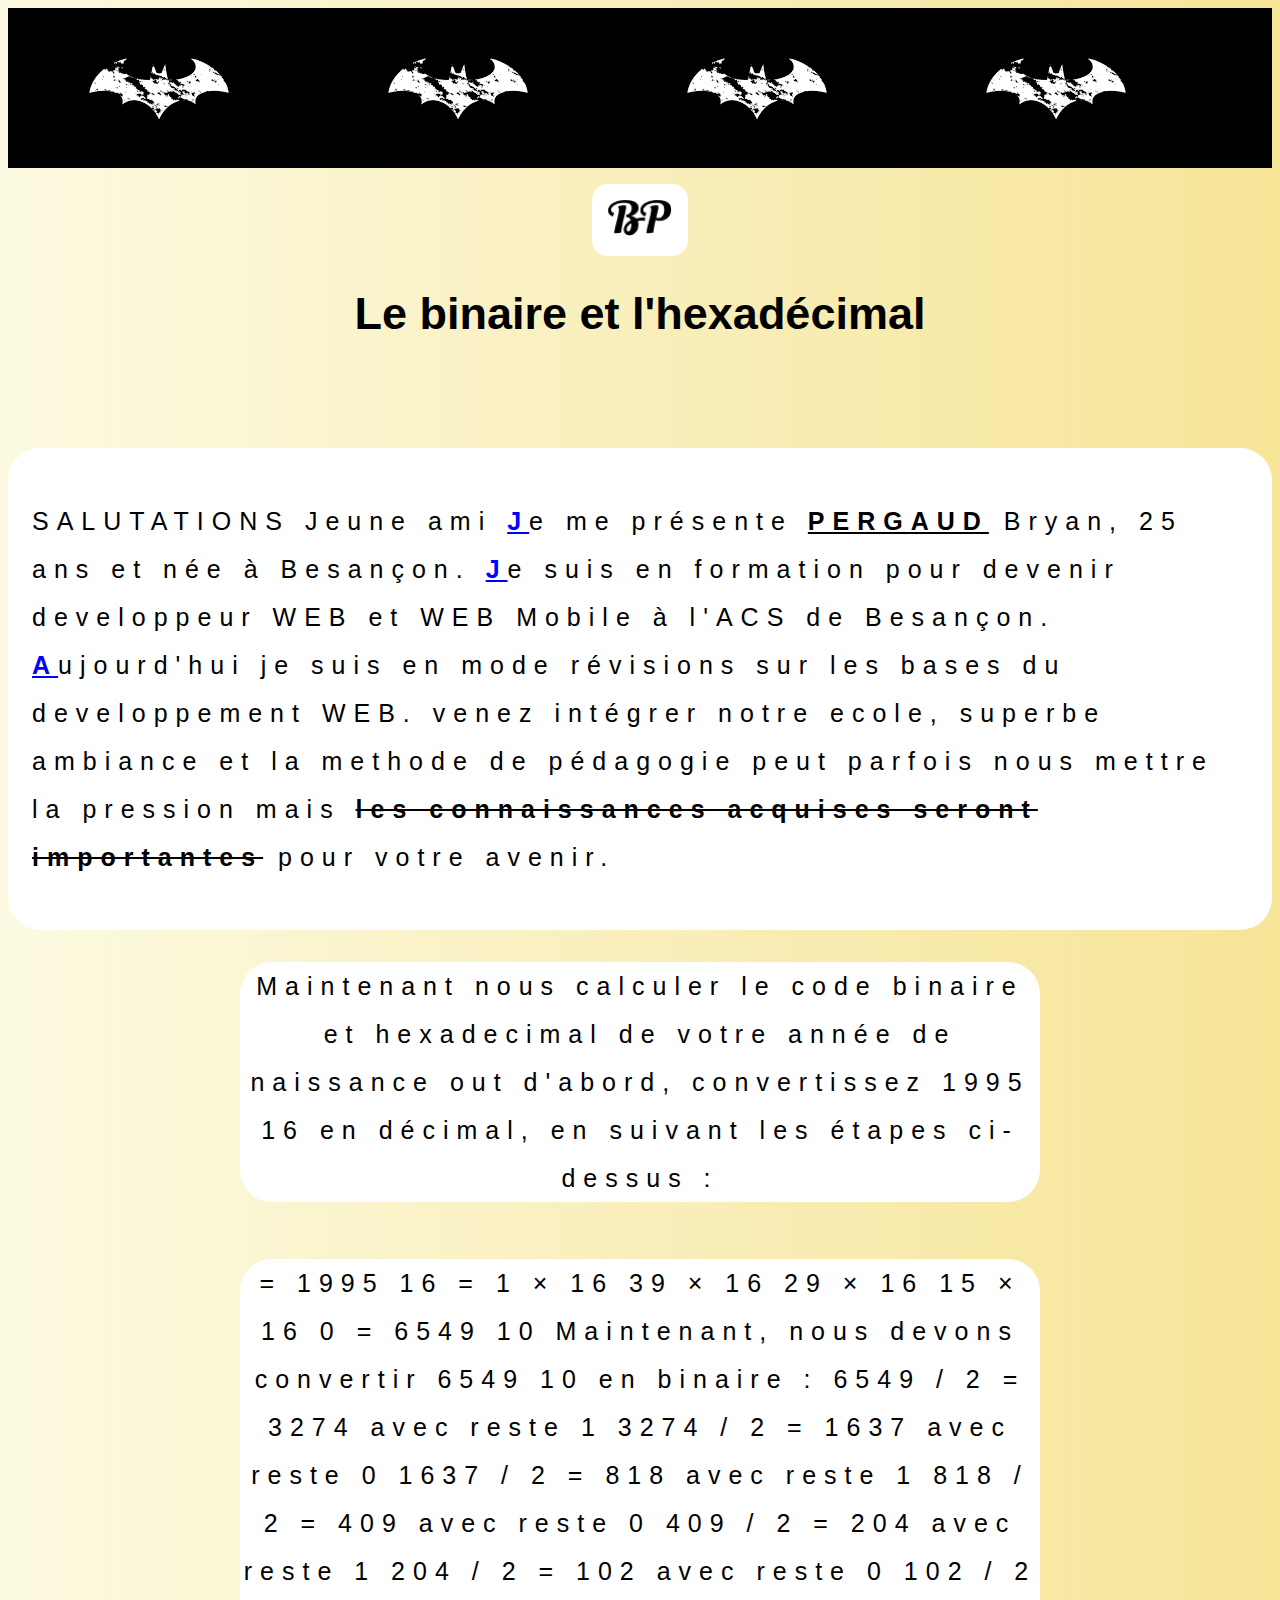
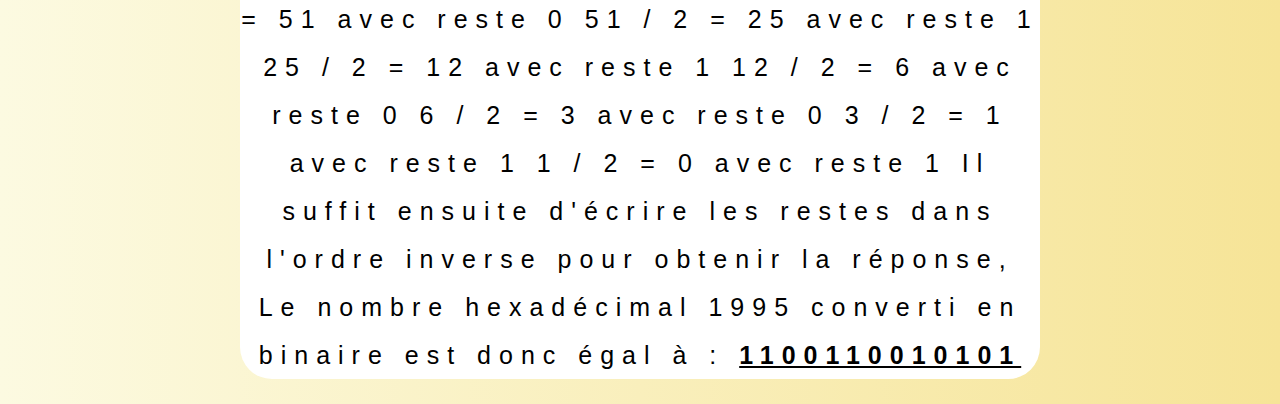
<file: Revisions/index.html>
<!DOCTYPE html>
<html lang="fr">
<head>
    <meta charset="UTF-8">
    <meta http-equiv="X-UA-Compatible" content="IE=edge">
    <meta name="viewport" content="width=device-width, initial-scale=1.0">
    <link href="style.css" rel="stylesheet">
    <title>Le binaire et l'hexadecimal</title>
</head>
<body>
   
    <header>
        
    </header>
    <nav>
        <div class="logo">
            <img src="./images/Logo.png" alt="Logo">
        </div>
        <h1>Le binaire et l'hexadécimal</h1>
    </nav>
    <section class="paragraph">
        <p>
        SALUTATIONS Jeune ami 
        <span class="Uppercase">J</span>e me présente <span>PERGAUD</span> Bryan, 25 ans et née à Besançon.
        <span class="Uppercase">J</span>e suis en formation pour devenir developpeur WEB et WEB Mobile à l'ACS de Besançon.
        <span class="Uppercase">A</span>ujourd'hui je suis en mode révisions sur les bases du developpement WEB.
        venez intégrer notre ecole, superbe ambiance et la methode de pédagogie peut parfois nous mettre la pression mais 
        <span class="Line_through">les connaissances acquises seront importantes</span>  pour votre avenir.
        </p>
    </section>
    <article>
        <p class="binaire">
            Maintenant nous calculer le code binaire et hexadecimal de votre année de naissance
            out d'abord, convertissez 1995 16 en décimal, en suivant les étapes ci-dessus :</p>
            <p class="binaire_2">
            = 1995 16
            = 1 × 16 39 × 16 29 × 16 15 × 16 0
            = 6549 10
            Maintenant, nous devons convertir 6549 10 en binaire :

            6549 / 2 = 3274 avec reste 1
            3274 / 2 = 1637 avec reste 0
            1637 / 2 = 818 avec reste 1
            818 / 2 = 409 avec reste 0
            409 / 2 = 204 avec reste 1
            204 / 2 = 102 avec reste 0
            102 / 2 = 51 avec reste 0
            51 / 2 = 25 avec reste 1
            25 / 2 = 12 avec reste 1
            12 / 2 = 6 avec reste 0
            6 / 2 = 3 avec reste 0
            3 / 2 = 1 avec reste 1
            1 / 2 = 0 avec reste 1
            Il suffit ensuite d'écrire les restes dans l'ordre inverse pour obtenir la réponse, Le nombre hexadécimal 1995 converti en binaire est donc égal à :

            <span>1100110010101</span>
            </p>
    </article>
</body>
</html>
</file>
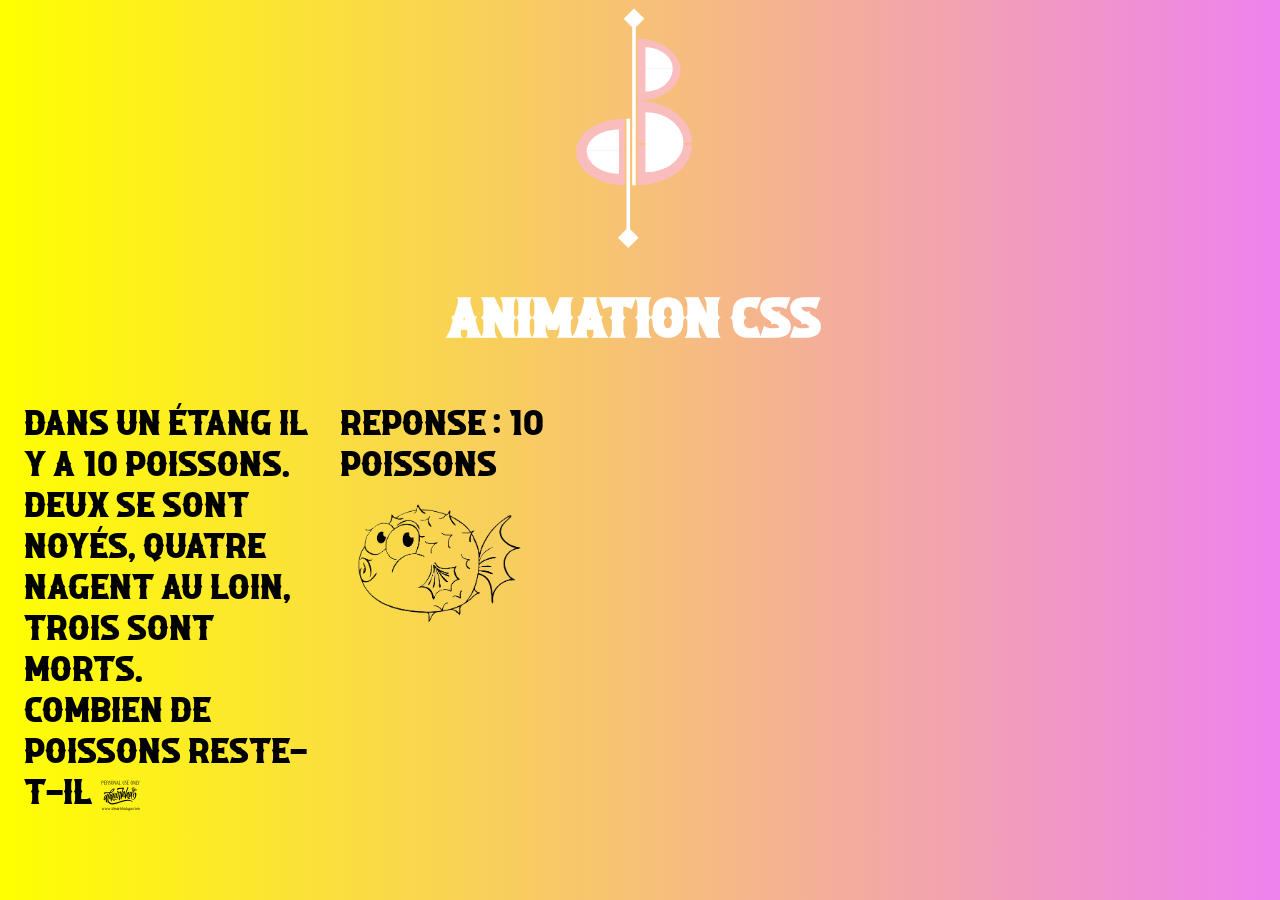
<file: Revisions2/index.html>
<!DOCTYPE html>
<html lang="fr">
<head>
    <meta charset="UTF-8">
    <meta http-equiv="X-UA-Compatible" content="IE=edge">
    <meta name="viewport" content="width=device-width, initial-scale=1.0">
    <link rel="stylesheet"href="./style.css">
    <link href="https://unpkg.com/aos@2.3.1/dist/aos.css" rel="stylesheet">
    <title>Animation CSS</title>
</head>
<body>
    <div class="section_logo">
        <img class="logo" src="./image/Bp (1).svg" alt="LOGO Crée par Bryan">
    </div>
    <div class="section_h1">
        <h1> Animation CSS </h1>
    </div>
    <div data-aos="fade-up-right">
        <section class="paragraph">
            <p>Dans un étang il y a 10 poissons. Deux se sont noyés, quatre nagent au loin, trois
                sont morts. <br>Combien de poissons reste-t-il ?</p>
    
    
            <p class="Reponse">
                REPONSE : 10 poissons
                <img class="Puffer_Fish"src="./image/Puffer_Fish-removebg-preview.png" alt="poisson qui gonfle">
            </p>
    </div>
        </section>
<script src="https://unpkg.com/aos@2.3.1/dist/aos.js"></script>
<script>
    AOS.init();
  </script>
</body>
</html>
</file>
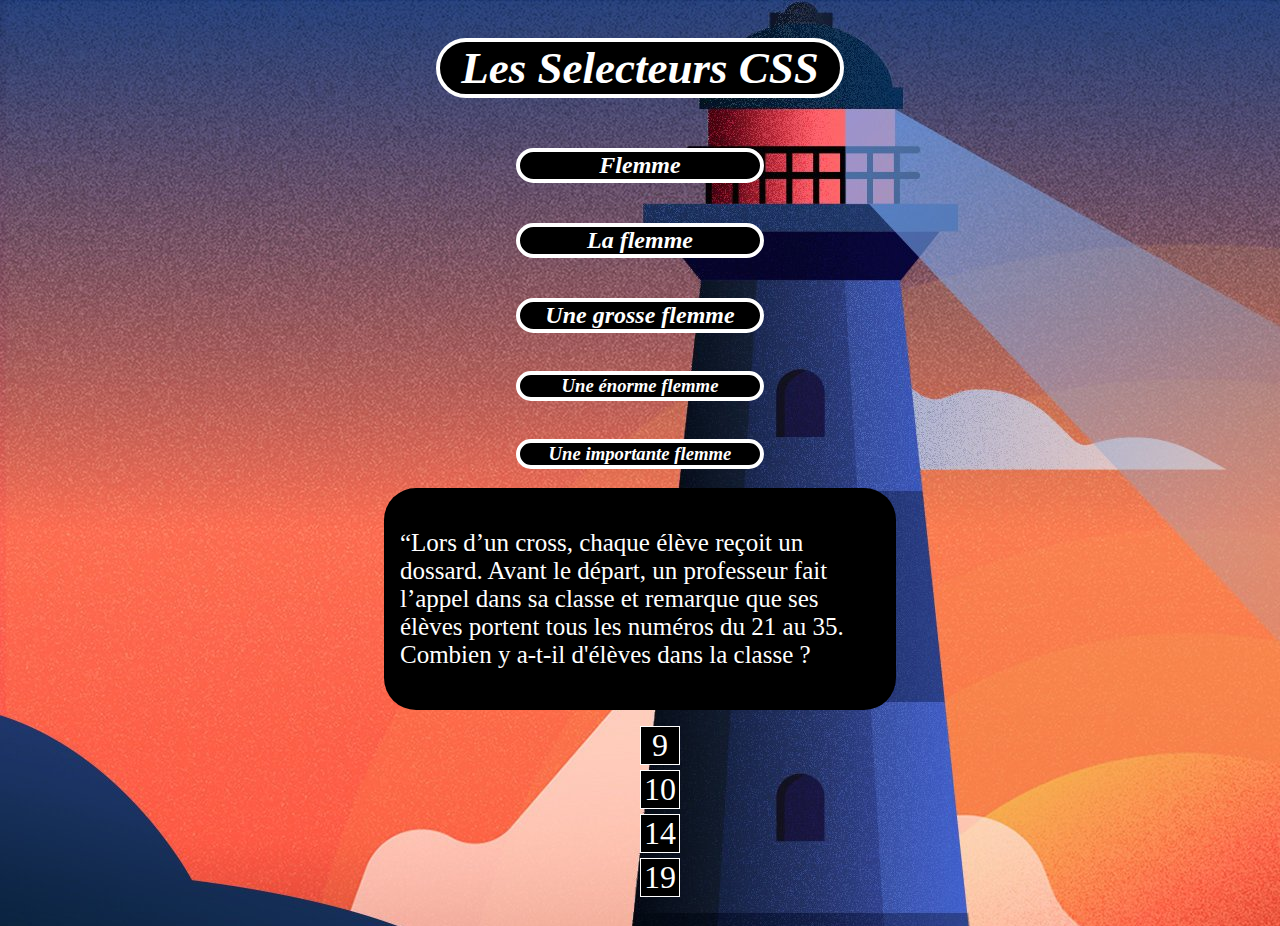
<file: Revisions3/index.html>
<!DOCTYPE html>
<html lang="fr">
<head>
    <meta charset="UTF-8">
    <meta http-equiv="X-UA-Compatible" content="IE=edge">
    <meta name="viewport" content="width=device-width, initial-scale=1.0">
    <link rel="stylesheet" href="./style.css">
    <title>LES SELECTEURS CSS</title>
</head>
<body>
        <h1>Les Selecteurs CSS</h1>
            <h2>Flemme</h2>
            <h2>La flemme</h2>
            <h2>Une grosse flemme</h2>
                <h3>Une énorme flemme</h3>
                <h3>Une importante flemme</h3>
    <section>
        <div>
            <p>
                “Lors d’un cross, chaque élève reçoit un dossard. Avant le départ, un professeur fait
                l’appel dans sa classe et remarque que ses élèves portent tous les numéros du 21 au 35.
                Combien y a-t-il d'élèves dans la classe ? 
            </p>
        </div>
    </section>
        <ul>
            <li>9</li>
            <li>10</li>
            <li>14</li>
            <li>19</li>

        <ul>
    <section>

    </section>
</body>
</html>
</file>
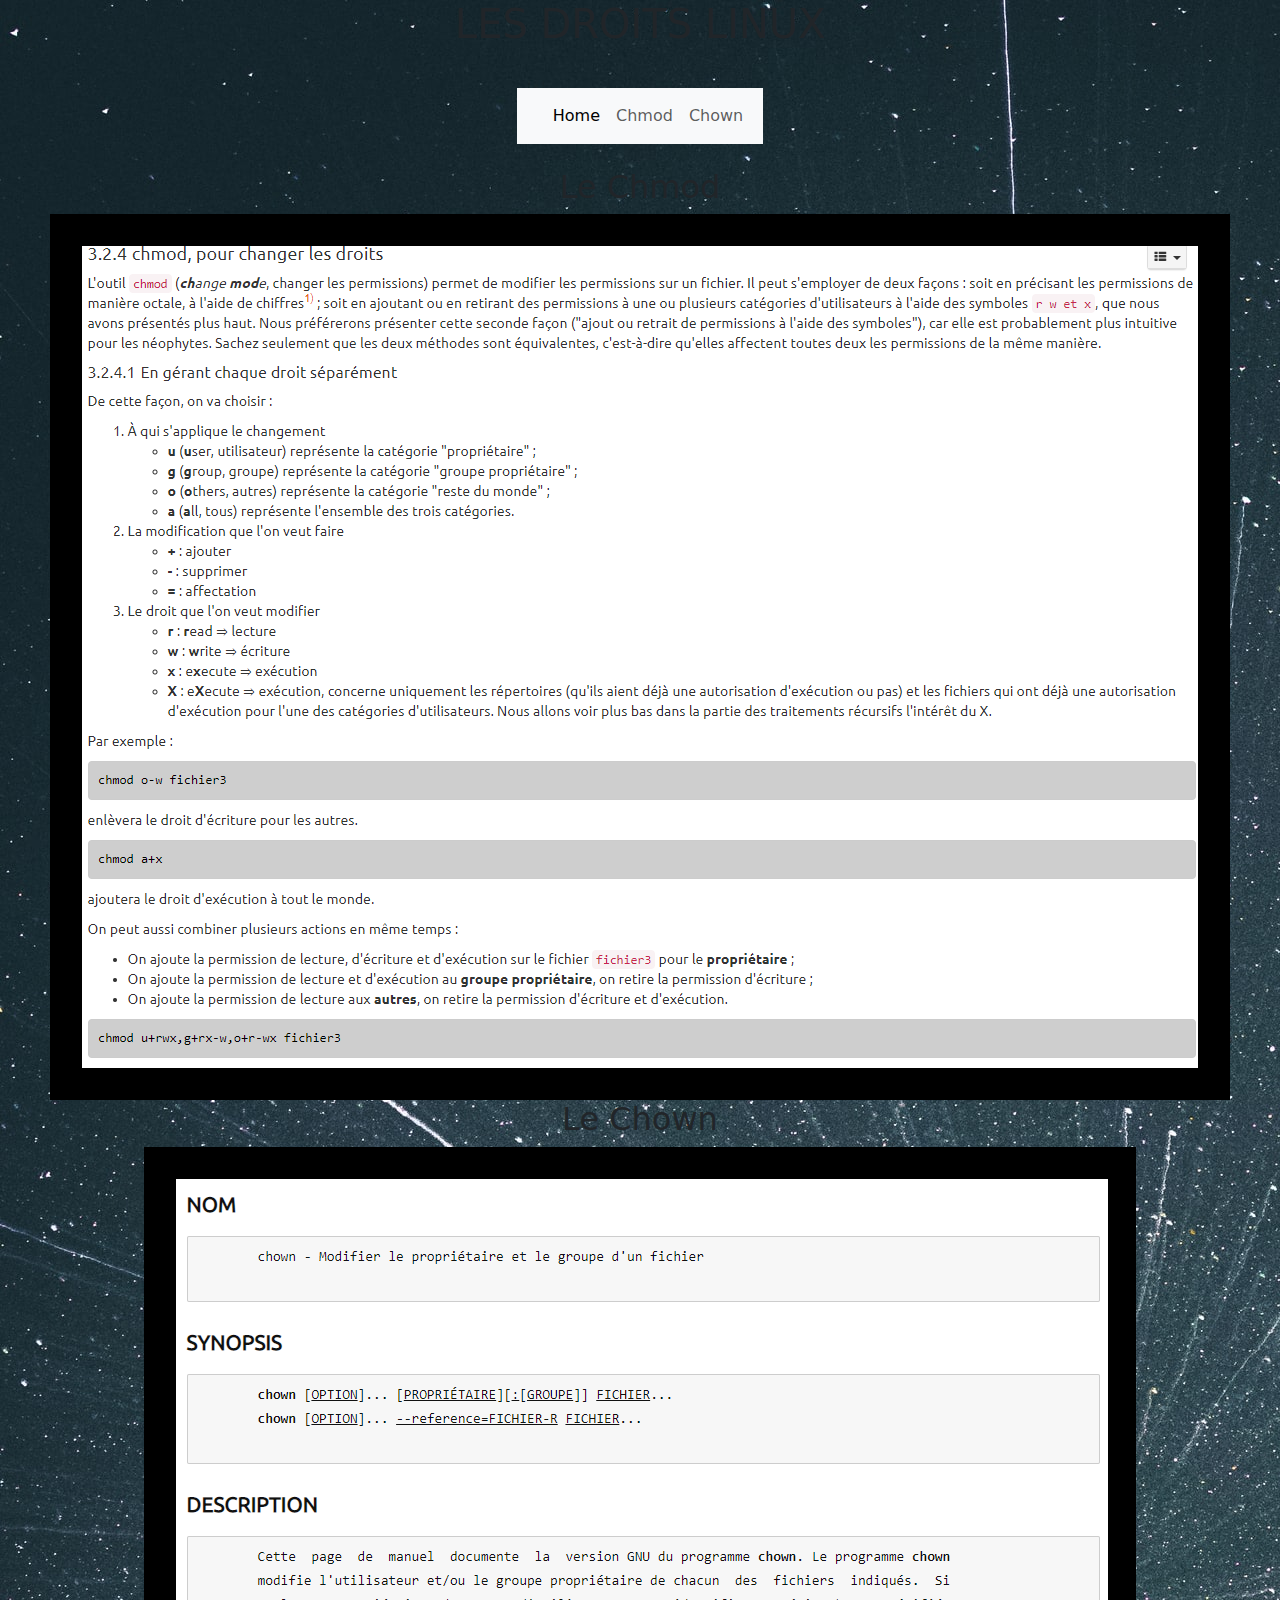
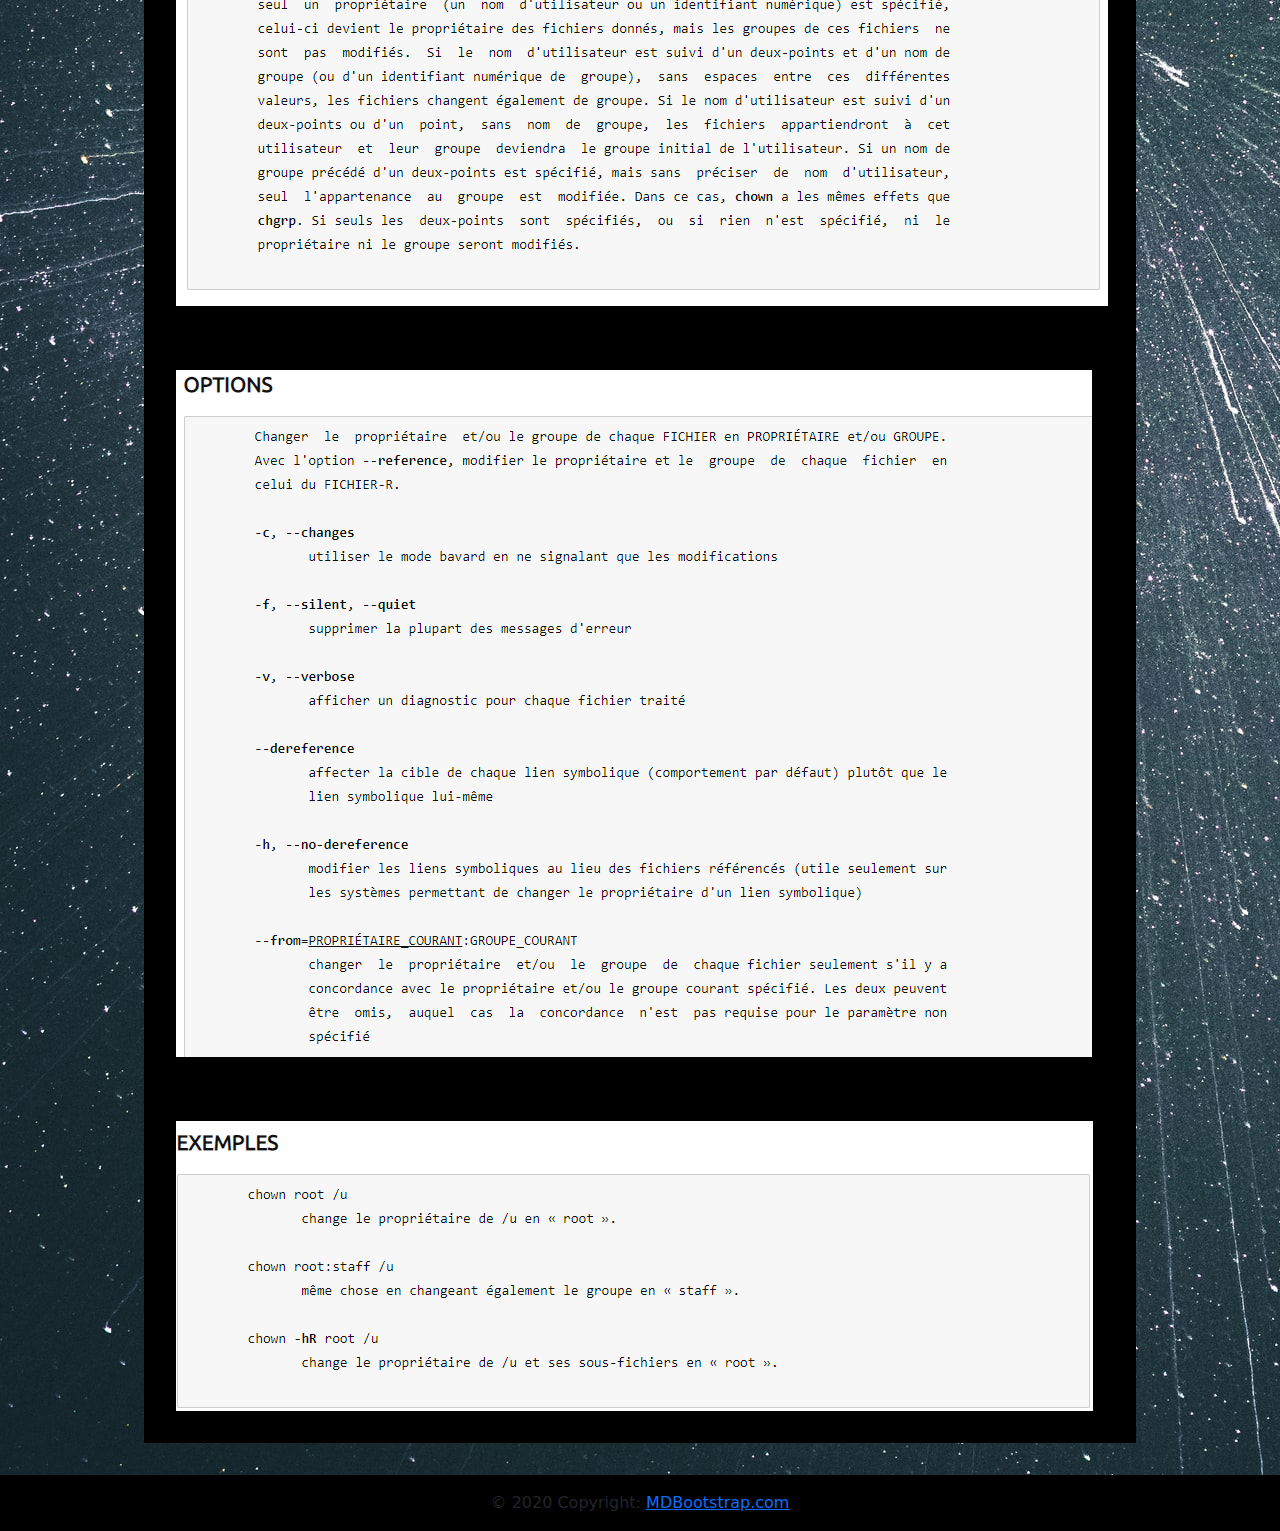
<file: Revisions4/index.html>
<!DOCTYPE html>
<html lang="fr">
<head>
    <meta charset="UTF-8">
    <meta http-equiv="X-UA-Compatible" content="IE=edge">
    <meta name="viewport" content="width=device-width, initial-scale=1.0">
    <link rel="stylesheet" href="./style.css">
    <link rel="stylesheet" href= "https://cdn.jsdelivr.net/npm/bootstrap@5.1.1/dist/css/bootstrap.min.css"/>
    <title>Les droit linux</title>
</head>
<body>
    <h1>LES DROITS LINUX</h1>
    <header>
      <nav class="navbar navbar-expand-lg navbar-light bg-light">
        <div class="container-fluid">
            <a class="navbar-brand" href="#"></a>
            <button class="navbar-toggler" type="button" data-bs-toggle="collapse" data-bs-target="#navbarNavAltMarkup" aria-controls="navbarNavAltMarkup" aria-expanded="false" aria-label="Toggle navigation">
              <span class="navbar-toggler-icon"></span>
            </button>
            <div class="collapse navbar-collapse" id="navbarNavAltMarkup">
              <div class="navbar-nav">
                <a class="nav-link active" aria-current="page" href="#">Home</a>
                <a class="nav-link" href="#chmod">Chmod</a>
                <a class="nav-link" href="#chown">Chown</a>
              </div>
            </div>
          </div>
      </nav>
    </header> 

    <h2>Le Chmod</h2>
      <section id="chmod">
        <img src="image/chmod.png" alt="Le Chmod">
      </section>
    <h2>Le Chown</h2>
      <section id="chown"class="All_chown">
        <img class="chown" src="./image/chown.png" alt="Le chown">
        <img class="chown2" src="./image/chown2.png" alt="Le chown">
        <img class="chown3" src="./image/chown3.png" alt="Le chown">
      </section>
      <section>

      </section>
            <!-- Footer -->
<footer class="page-footer font-small black">

  <!-- Copyright -->
  <div class="footer-copyright text-center py-3">© 2020 Copyright:
    <a href="https://mdbootstrap.com/"> MDBootstrap.com</a>
  </div>
  <!-- Copyright -->

</footer>
<!-- Footer -->
</body>
</html>
</file>
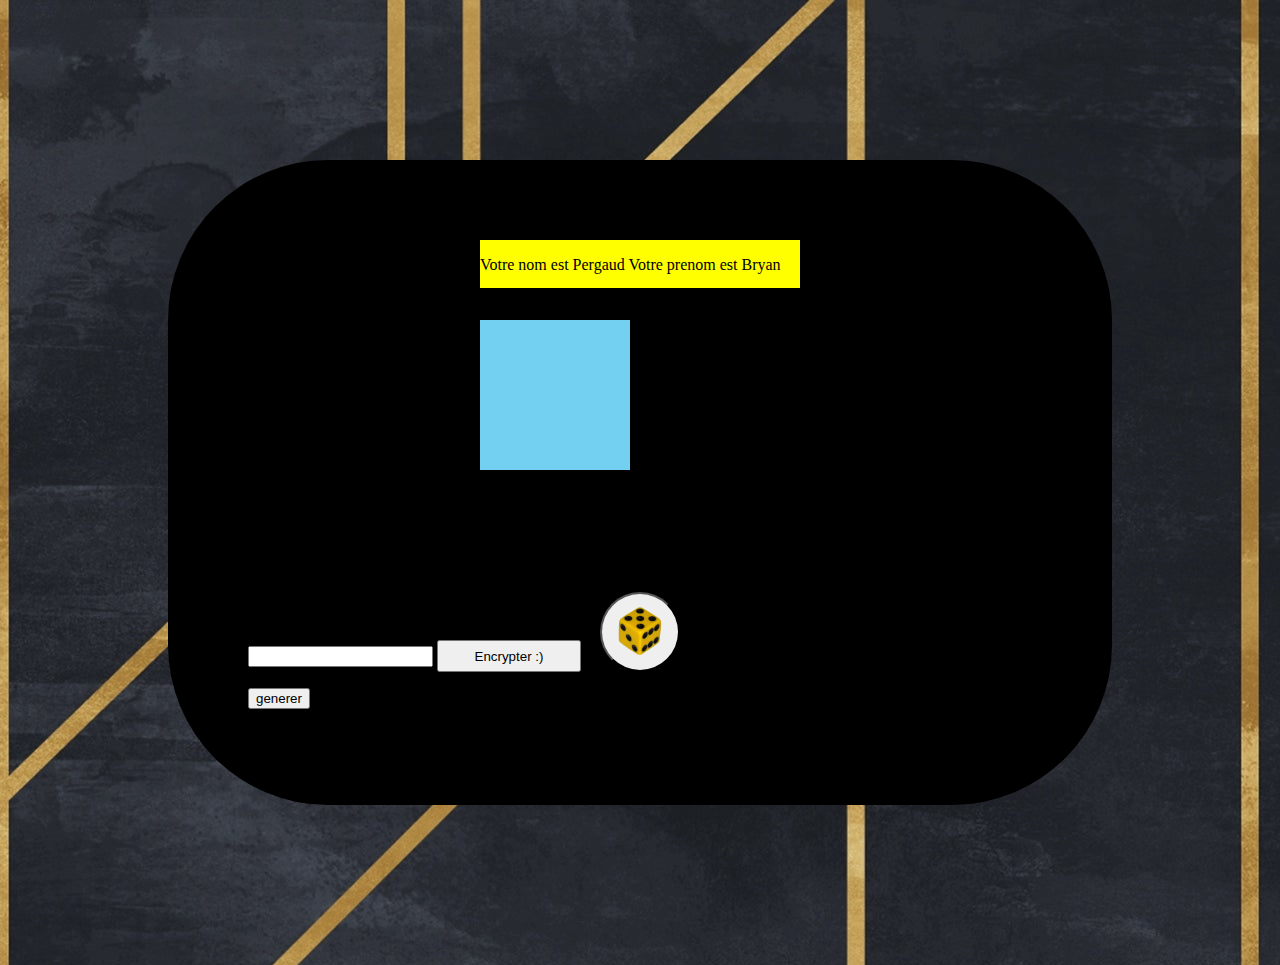
<file: Revisions5/index.html>
<!DOCTYPE html>
<html lang="fr">

<head>
    <meta charset="UTF-8">
    <meta http-equiv="X-UA-Compatible" content="IE=edge">
    <meta name="viewport" content="width=device-width, initial-scale=1.0">
    <link rel="stylesheet" href="./style.css">
    <title>Le Javascript</title>
</head>

<body>
    <section id="allSection">
        <section id="FirstSection">
            <p id="p"></p>
        </section>
        <section id="SecondSection">
            <div id="square"></div>
        </section>

        <section id="ThirdSection">
            <button id="RoundButton"><img id="dice" src="./image/dice.png"></button>
            <div id="nameMovies"></div>
        </section>

        <section id="FourSection">
            <input text="text" id="Input" placeholder="" />
            <button id="buttonFive">Encrypter :)</button>
            <p id="paragraph"></p>
        </section>
        <section id="FiveSection">
            <button id="generer">generer</button>
            <p id="resultat"></p>
        </section>
    </section>
    <script src="./script.js"></script>
</body>

</html>
</file>
<file: Revisions/style.css>
@font-face {
    font-family:"mermaid";
    src: url("./fonts/Mermaid1001.ttf");
}

body{
    height: 50rem;
    background: linear-gradient(to left,#F6E497,#FCFAE1);
}
body p{
    font-size: 25px;
}
nav{
    height: 2.5rem;
    display: flex;
    flex-direction: column;
    align-items: center;
}
nav img{
    width: 4rem;
    margin: 1rem;

}
.logo{
    margin-top: 1rem;
    background-color: white;
    border-radius: 1rem;
    box-shadow: 1rem;
}

h1{
    margin:2rem;
    font-size: 45px;
    font-family: 'Trebuchet MS', 'Lucida Sans Unicode', 'Lucida Grande', 'Lucida Sans', Arial, sans-serif;
    text-align: center;
}

header{
  width: 100%;
  height: 10rem;
  background:url(./images/bg_mobile.jpg);
  background-repeat: repeat;
  text-align: center; 
}
section{
   height: auto;
   margin-top: 15rem;
   display:flex;
   
}
.paragraph{
   font-family:'Trebuchet MS', 'Lucida Sans Unicode', 'Lucida Grande', 'Lucida Sans', Arial, sans-serif;
   letter-spacing: 0.5rem;
   line-height: 3rem;
   justify-content: center;
   padding: 1.5rem;
   background: white;
   border-radius: 2rem;
}
p span{
    font-weight: bold;
    text-decoration: underline;
}
.Uppercase{
    color: blue;
}
.Line_through{
    text-decoration: line-through;
}
.binaire{
    font-family:'Trebuchet MS', 'Lucida Sans Unicode', 'Lucida Grande', 'Lucida Sans', Arial, sans-serif;
    width: 50rem;
    text-align: center;
    background: white;
    border-radius: 2rem;
    letter-spacing: 0.5rem;
    line-height: 3rem;
    margin-top: 2rem;
    height: auto;    
}
article{
    display: flex;
    justify-content: space-between;
    align-items: center;
    flex-direction: column;
}
.binaire_2{
    font-family:'Trebuchet MS', 'Lucida Sans Unicode', 'Lucida Grande', 'Lucida Sans', Arial, sans-serif;
    width: 50rem;
    text-align: center;
    background: white;
    border-radius: 2rem;
    letter-spacing: 0.5rem;
    line-height: 3rem;
    margin-top: 2rem;
    height: auto;   
}
</file>
<file: Revisions2/style.css>
/*Logo bryan*/
.logo:hover {
	-webkit-animation: rotate-center 0.6s ease-in-out reverse forwards;
	        animation: rotate-center 0.6s ease-in-out reverse forwards;
}

@-webkit-keyframes rotate-center {
    0% {
      -webkit-transform: rotate(0);
              transform: rotate(0);
    }
    100% {
      -webkit-transform: rotate(360deg);
              transform: rotate(360deg);
    }
  }
  @keyframes rotate-center {
    0% {
      -webkit-transform: rotate(0);
              transform: rotate(0);
    }
    100% {
      -webkit-transform: rotate(360deg);
              transform: rotate(360deg);
    }
  }
.Reponse {
	-webkit-animation: scale-up-center 0.4s ease-in infinite alternate backwards;
	        animation: scale-up-center 0.4s ease-in infinite alternate backwards;
}

 @-webkit-keyframes scale-up-center {
    0% {
      -webkit-transform: scale(0.5);
              transform: scale(0.5);
    }
    100% {
      -webkit-transform: scale(1);
              transform: scale(1);
    }
  }
  @keyframes scale-up-center {
    0% {
      -webkit-transform: scale(0.5);
              transform: scale(0.5);
    }
    100% {
      -webkit-transform: scale(1);
              transform: scale(1);
    }
  }
  

@font-face {
    font-family: "western";
    src: url("./fonts/ROADSTORE\ Dafont.ttf");
}
@font-face {
    font-family: "subway";
    src: url("./fonts/Subway-Black.ttf");
}
*{
    color: black;
}

body{
    background: linear-gradient(to left,violet,yellow );
    font-family: "western";
 
}
.section_h1{
    display: grid;
    grid-template-columns:33% 33% 33% ;
}
h1{
    grid-column: 2;
    justify-self: center;
    font-size: 55px;
    color: white;
}
.section_logo{
    display: grid;
    grid-template-columns: 33% 33% 33%;
}
.logo{
    grid-column: 2;
    justify-self: center;
}
.paragraph{
    display: grid;
    justify-self: center;
    grid-template-columns: 25%  25%;
    font-size: 35px;
    color: white;
}
.paragraph_2{
    grid-column: 2;
}
.paragraph p{
margin: 1rem;
    
}
.Puffer_Fish{
    height: 10rem;
}
.logo{
    height: 15rem;
}
</file>
<file: Revisions3/style.css>
body{
    background:url("./image/fond-ecran-wallpaper-huawei-p40-header.jpg");
    font-family: Cambria, Cochin, Georgia, Times, 'Times New Roman', serif;
    display: flex;
    flex-direction: column;
    align-items: center;
    color: white;
}
h1,h2,h3{
    background: black;
    color: white;
    text-align: center;
    border:4px solid white;
    border-radius: 2rem;
    width: 15rem;
    font-style:italic;
}
h1{
    font-size: 45px;
    width: 25rem;
    border-radius: 2rem;
}
section div:nth-child(1){
    font-size: 25px;
    width: 30rem;
    padding:1rem;
    background-color: black;
    border: 2px;
    border-radius: 2rem;
}
li{
    background-color: black;
    font-size: 2rem;
    list-style: none;
    border: 1px solid;
    text-align: center;
    margin-bottom: 5px;

}
li:hover{
    font-size: 2.5rem; 
    color: red;
}
li:nth-child(3):hover{
    color:yellow ;
}
</file>
<file: Revisions4/style.css>
*{
    background: none;
}
@font-face {
    font-family: "police";
    src: url();
}

body{
    height: auto;
    background:url(./image/space_bg.jfif);
    font-family:"Cambria, Cochin, Georgia, Times, 'Times New Roman', serif";
    display: flex;
    flex-direction: column;
    align-items: center;
    
}
img{
    margin: 2rem;
}
header{
    margin-top: 2rem;
    height: 5rem;
}
section{
    background: black;
}
.All_chown{
    width: 62rem;
}
h1,h2{
    color: white;
}
 footer{
    background:black;
    margin-top: 2rem;
    width: 100%;
}
</file>
<file: Revisions5/style.css>
body{
    background: url("./image/Bg.jpg");
    color: white;
  
}
#FirstSection{
    background:yellow;
    color: black;
    height: 3rem;
    width: 20rem;
    align-self: center;
  
}
#SecondSection{
    height: 05rem;
    width: 20rem;
    margin: 2rem;
    align-self: center;
    
}
#ThirdSection{
    align-self: center;
    height: 12rem;
}
#square{
    background-color:rgb(116, 208, 241);
    height: 150px;
    width: 150px;
}
#RoundButton{
    margin: 10rem;
    height: 05rem;
    width: 05rem;
    border-radius: 50%;
}  
#dice{
    height: 3rem;
}
#buttonFive{
    height: 2rem;
    width: 9rem;
    margin-top: 1rem;
}

#allSection{
    display: flex;
    flex-direction: column;
    background-color:  black;
    border-radius: 10rem;
    padding: 5rem;
    margin: 10rem;
}
</file>
